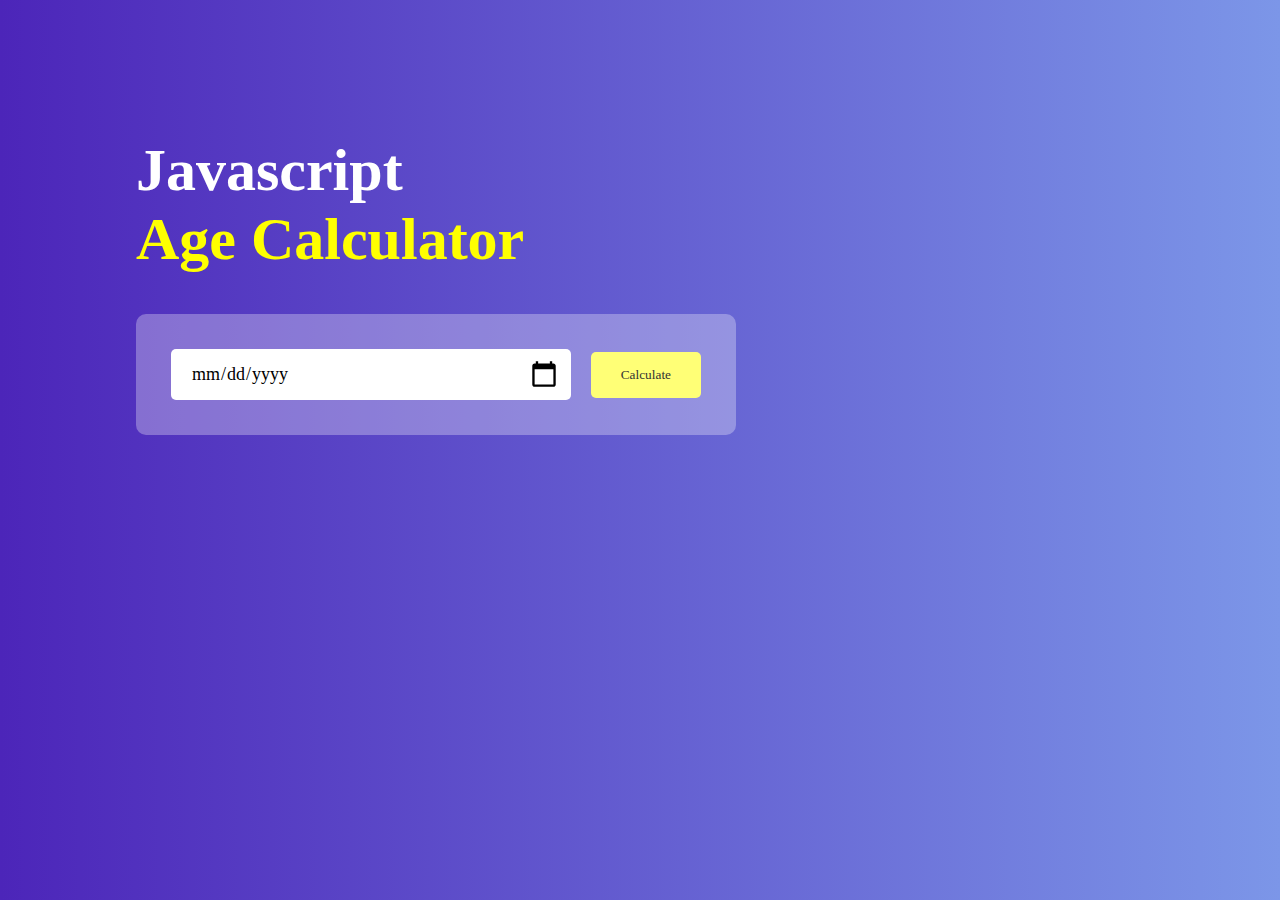
<file: ageCalculatorApp/index.html>
<!DOCTYPE html>
<html lang="en">
<head>
    <meta charset="UTF-8">
    <meta name="viewport" content="width=device-width, initial-scale=1.0">
    <title>Age Calculator App</title>
    <link rel="stylesheet" href="style.css">
</head>
<body>
    <div class="container">
        <div class="calculator">
            <h1 class="heading">javascript <br><span style="color: yellow;">age calculator</span></h1>
        <div class="input-box">
            <input type="date" id="date"></input>
            <button class="btn">Calculate</button>
        </div>
        <p id="result"></p>
        </div>
    </div>
    <script src="script.js"></script>
</body>
</html>
</file>
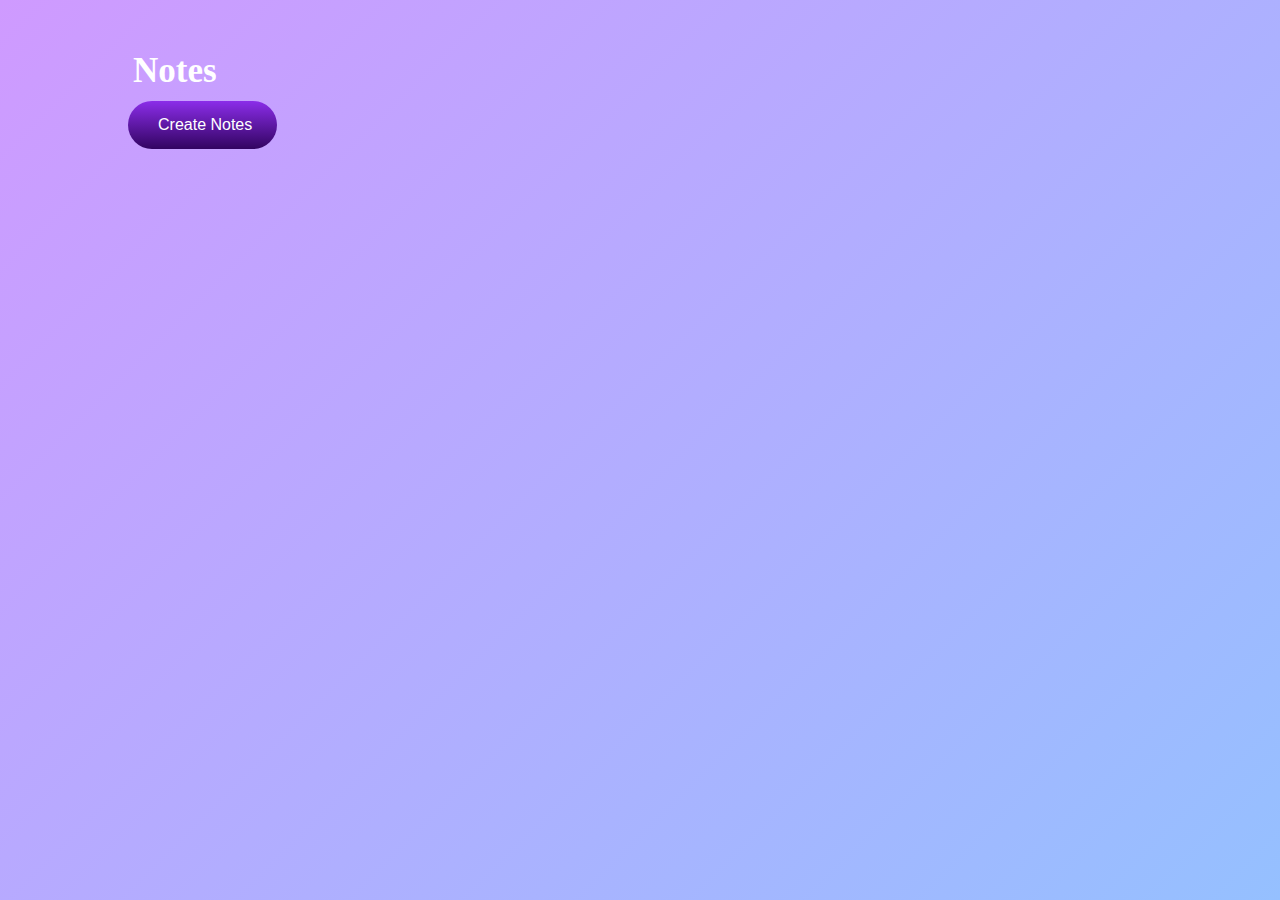
<file: notesApp/index.html>
<!DOCTYPE html>
<html lang="en">
<head>
    <meta charset="UTF-8">
    <meta name="viewport" content="width=device-width, initial-scale=1.0">
    <title>Notes App</title>
    <link rel="stylesheet" href="style.css">
    <link rel="stylesheet" href="https://cdnjs.cloudflare.com/ajax/libs/font-awesome/6.5.1/css/all.min.css" integrity="sha512-DTOQO9RWCH3ppGqcWaEA1BIZOC6xxalwEsw9c2QQeAIftl+Vegovlnee1c9QX4TctnWMn13TZye+giMm8e2LwA==" crossorigin="anonymous" referrerpolicy="no-referrer" />
    <script async defer src="script.js"></script>
</head>
<body>
    <div class="container">
        <h1 id="notes"><i class="fa-solid fa-clipboard"></i>Notes</h1>
        <button id="btn"><i class="fa-solid fa-pen-to-square"></i>Create Notes</button>
        <div class="notes-container">
            <!-- <p contenteditable="true" class="input-box"><i class="fa-solid fa-trash"></i></p> -->
        </div>
    </div>
</body>
</html>
</file>
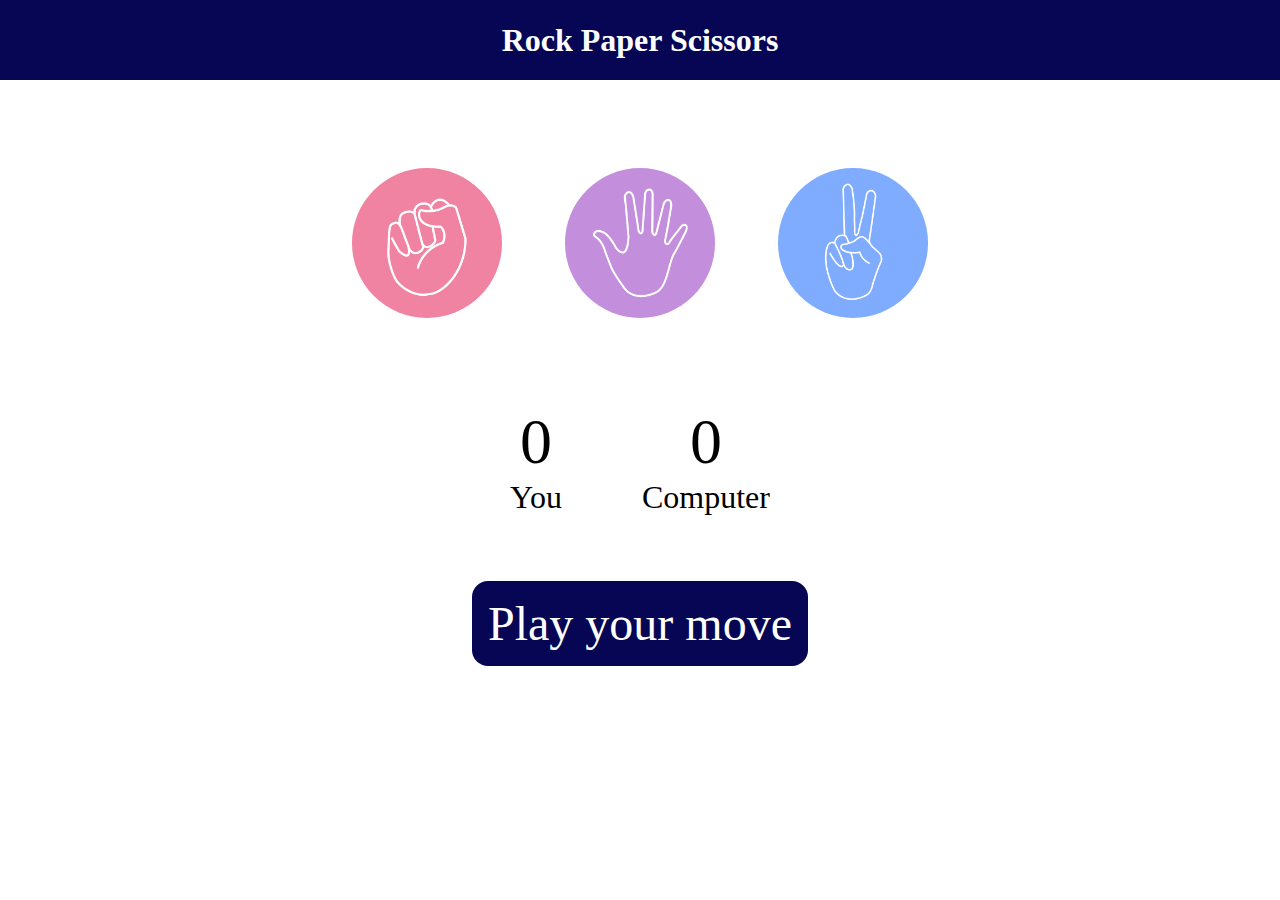
<file: stone_paper_scissors/index.html>
<!DOCTYPE html>
<html lang="en">

<head>
    <meta charset="UTF-8">
    <meta name="viewport" content="width=device-width, initial-scale=1.0">
    <title>Rock Paper Scissors Game</title>
    <link rel="stylesheet" href="style.css">
</head>

<body>
    <h1 class="heading">Rock Paper Scissors</h1>
    <div class="choices">
        <div class="choice" id="rock">
            <img src="rock.png">
        </div>
        <div class="choice" id="paper">
            <img src="paper.png">
        </div>
        <div class="choice" id="scissors">
            <img src="scissors.png">
        </div>
    </div>

    <div class="score-board">
        <div class="score">
            <p id="user">0</p>
            <p>You</p>
        </div>
        <div class="score">
            <p id="Computer">0</p>
            <p>Computer</p>
        </div>
    </div>

    <div class="msg-container">
        <p id="msg">Play your move</p>
    </div>
    <script src="script.js"></script>
</body>

</html>
</file>
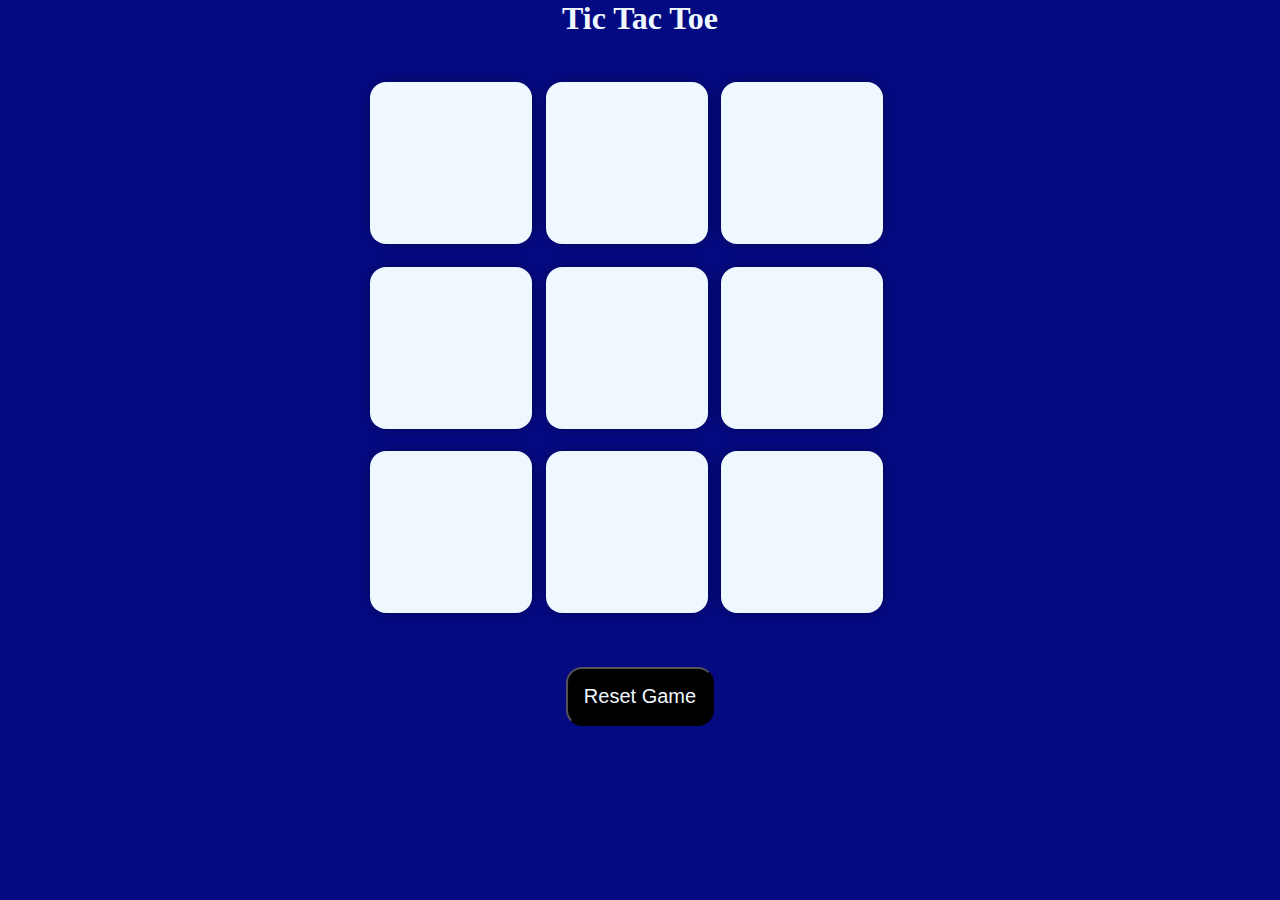
<file: tic_tac_toe/index.html>
<!DOCTYPE html>
<html lang="en">

<head>
    <meta charset="UTF-8">
    <meta name="viewport" content="width=device-width, initial-scale=1.0">
    <title>Tic Tac Toe Game</title>
    <link rel="stylesheet" href="style.css">
</head>

<body>
    <div class="msg hide">
        <p id="winner">Congratualations! You Won the Game.</p>
        <button class="newgame">New Game</button>
    </div>
    <main>
        <h1>Tic Tac Toe</h1>
        <div class="container">
            <div class="game">
                <button class="box"></button>
                <button class="box"></button>
                <button class="box"></button>
                <button class="box"></button>
                <button class="box"></button>
                <button class="box"></button>
                <button class="box"></button>
                <button class="box"></button>
                <button class="box"></button>
            </div>
        </div>
        <button class="reset-btn">Reset Game</button>

    </main>
    <script src="sript.js"></script>
</body>

</html>
</file>
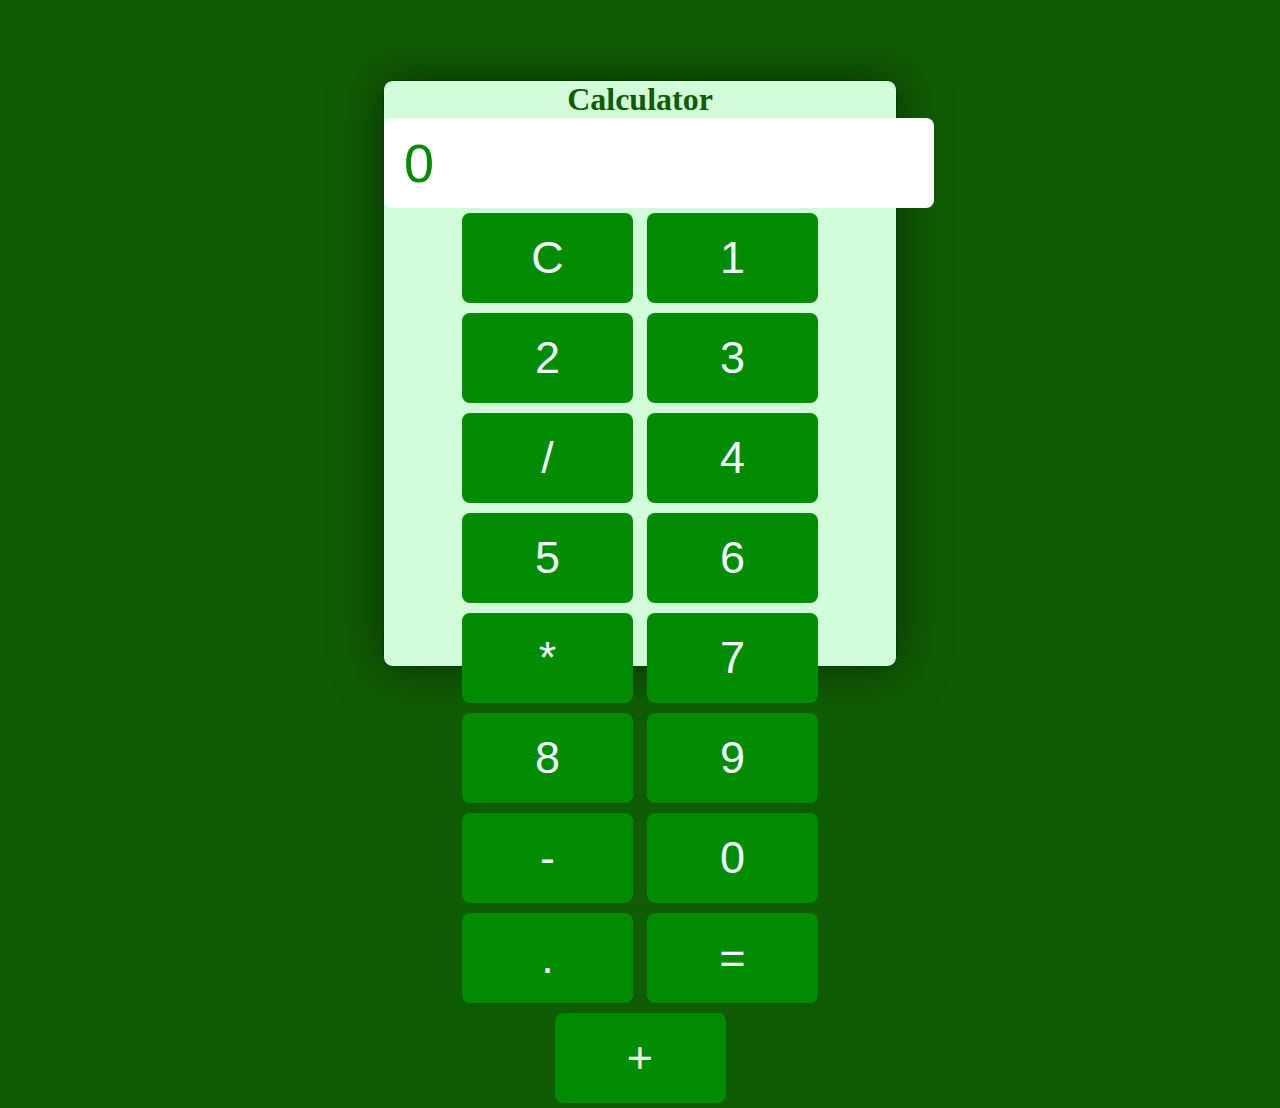
<file: calculators/calculator/index.html>
<!DOCTYPE html>
<html lang="en">
<head>
    <meta charset="UTF-8">
    <meta name="viewport" content="width=device-width, initial-scale=1.0">
    <title>Calculator</title>
    <link rel="stylesheet" href="style.css">
</head>
<body>
    <div class="main-container">
        <h1>Calculator</h1>
        <div class="calci">
            <div class="div1">
                <input class="inpt" type="number " placeholder="0">
                <button class="btn1">C</button>
                <button class="btn1">1</button>
                <button class="btn1">2</button>
                <button class="btn1">3</button>
                <button class="btn1">/</button>
                <button class="btn1">4</button>
                <button class="btn1">5</button>
                <button class="btn1">6</button>
                <button class="btn1">*</button>
                <button class="btn1">7</button>
                <button class="btn1">8</button>
                <button class="btn1">9</button>
                <button class="btn1">-</button>
                <button class="btn1">0</button>
                <button class="btn1">.</button>
                <button class="btn1">=</button>
                <button class="btn1">+</button>
            </div>

        </div>

    </div>
    <script src="sript.js"></script>
</body>
</html>
</file>
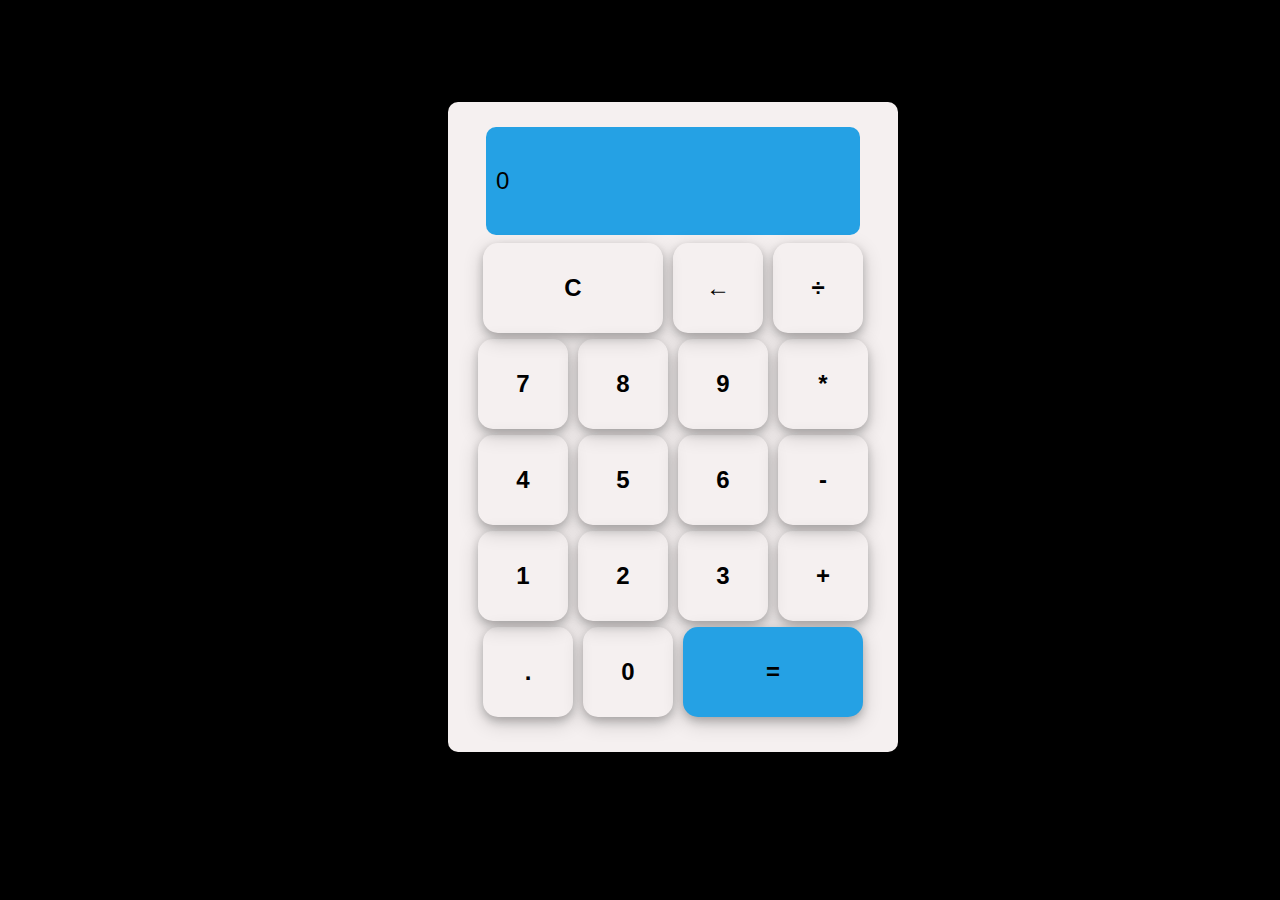
<file: calculators/Calculator1/index.html>
<!DOCTYPE html>
<html lang="en">

<head>
    <meta charset="UTF-8">
    <meta name="viewport" content="width=device-width, initial-scale=1.0">
    <title>Calci</title>
    <link rel="stylesheet" href="style.css">
</head>

<body>
    <div class="calci">
        <input class="inpt result" type="number" placeholder="0">
        <button class="btn bt">C</button>
        <button class="delete-btn btn">←</button>
        <button class="divid-btn btn">÷</button>
        <button class="btn number">7</button>
        <button class="btn number">8</button>
        <button class="btn number">9</button>
        <button class="multi-btn btn">*</button>
        <button class="btn number">4</button>
        <button class="btn number">5</button>
        <button class="btn number">6</button>
        <button class="subs-btn btn">-</button>
        <button class="btn number">1</button>
        <button class="btn number">2</button>
        <button class="btn number">3</button>
        <button class="add-btn btn">+</button>
        <button class="decimal-btn btn">.</button>
        <button class="btn number">0</button>
        <button class=" equal-btn btn bt" style=" background-color: rgb(37, 161, 228)">=</button>

    </div>


    <script src="script.js"></script>
</body>

</html>
</file>
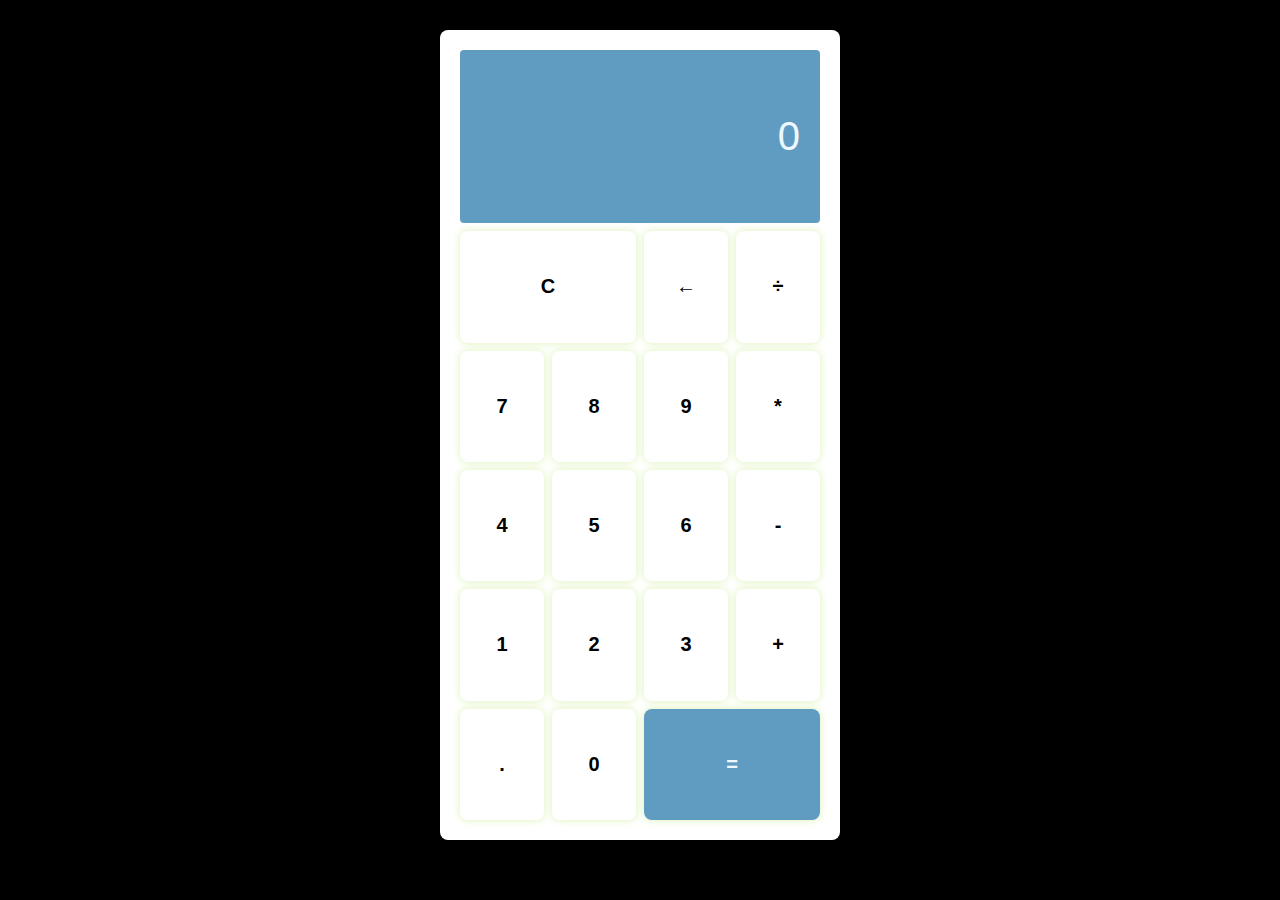
<file: calculators/calculator1_duplicate/index.html>
<!DOCTYPE html>
<html lang="en">
<head>
    <meta charset="UTF-8">
    <meta name="viewport" content="width=device-width, initial-scale=1.0">
    <title>Calculator</title>
    <link rel="stylesheet" href="style.css">
</head>
<body>
    <div class="calculator">
        <div class="output">
            <div id="result">0</div>
        </div>
        <button id="clear-button" class="span-two">C</button>
        <button id="delete-button">&larr;</button>
        <button id="divide-button">÷</button>
        <button class="number">7</button>
        <button class="number">8</button>
        <button class="number">9</button>
        <button id="multi-button">*</button>
        <button class="number">4</button>
        <button class="number">5</button>
        <button class="number">6</button>
        <button id="subs-button">-</button>
        <button class="number">1</button>
        <button class="number">2</button>
        <button class="number">3</button>
        <button id="add-button">+</button>
        <button id="decimal-button">.</button>
        <button class="number">0</button>
        <button id="equal-btn" class="span-two">=</button>


     </div>
    <script src="script.js"></script>
</body>
</html>
</file>
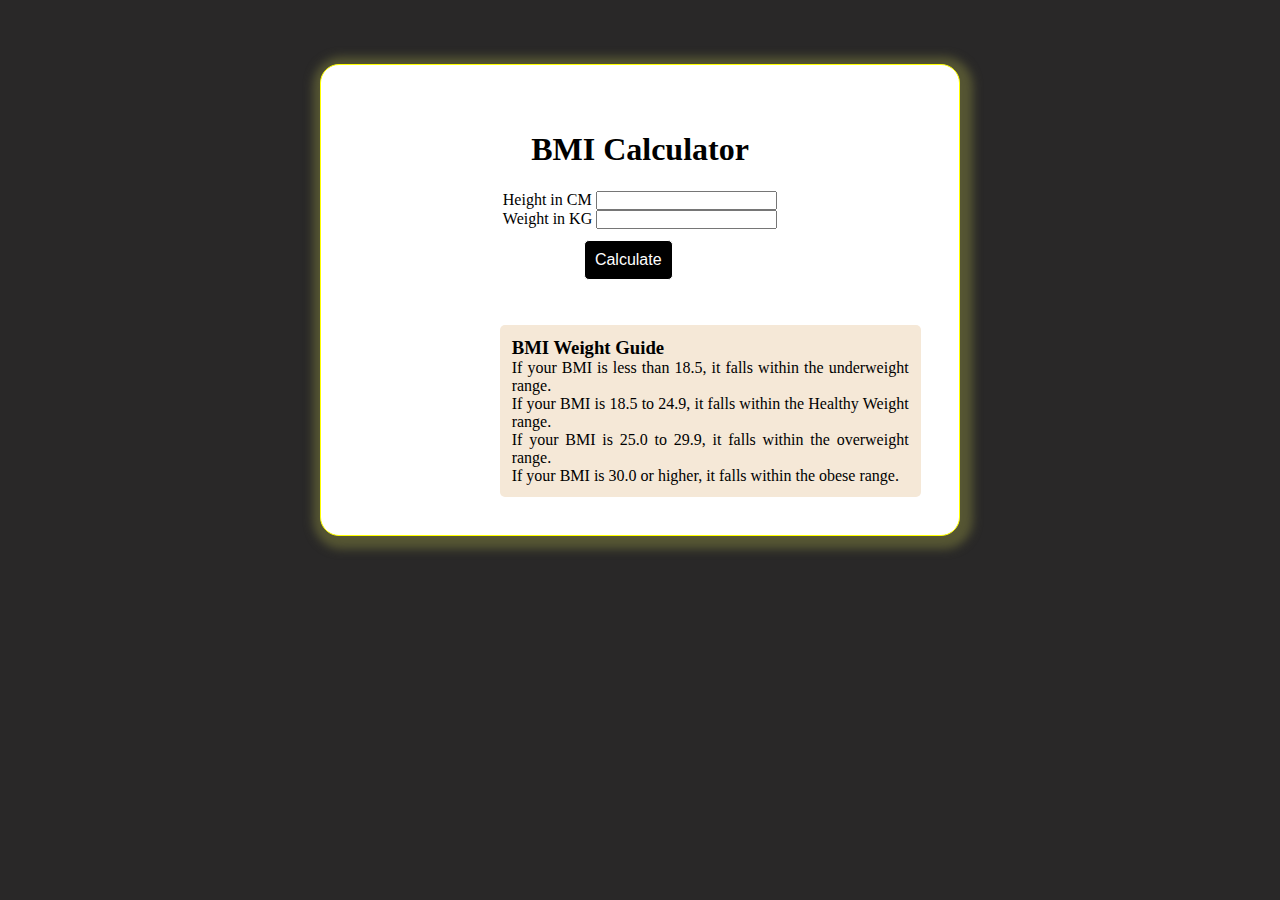
<file: domsRelatedProj/BMICalculator/index.html>
<!DOCTYPE html>
<html lang="en">
<head>
    <meta charset="UTF-8">
    <meta name="viewport" content="width=device-width, initial-scale=1.0">
    <title>BMI Calculator</title>
    <link rel="stylesheet" href="style.css">
</head>
<body>
    <div class="main">
    <h1 class="heading">BMI Calculator</h1>
    <div class="container">
        <div class="inpt">
           <p> <label>Height in CM</label>
            <input type="text" id="height"></p>
            <p><label>Weight in KG</label>
                <input type="text" id="weight"></p>
        </div>       
    </div>
    <button id="btn">Calculate</button>
    <div id="result"></div>
    <div class="para">
        <h3>BMI Weight Guide</h3>
        <p>If your BMI is less than 18.5, it falls within the underweight range.</p>
        <p>If your BMI is 18.5 to 24.9, it falls within the Healthy Weight range. </p>
        <p>If your BMI is 25.0 to 29.9, it falls within the overweight range.</p>
        <p>If your BMI is 30.0 or higher, it falls within the obese range.</p>
    </div>
</div>
    <script src="script.js"></script>
</body>
</html>
</file>
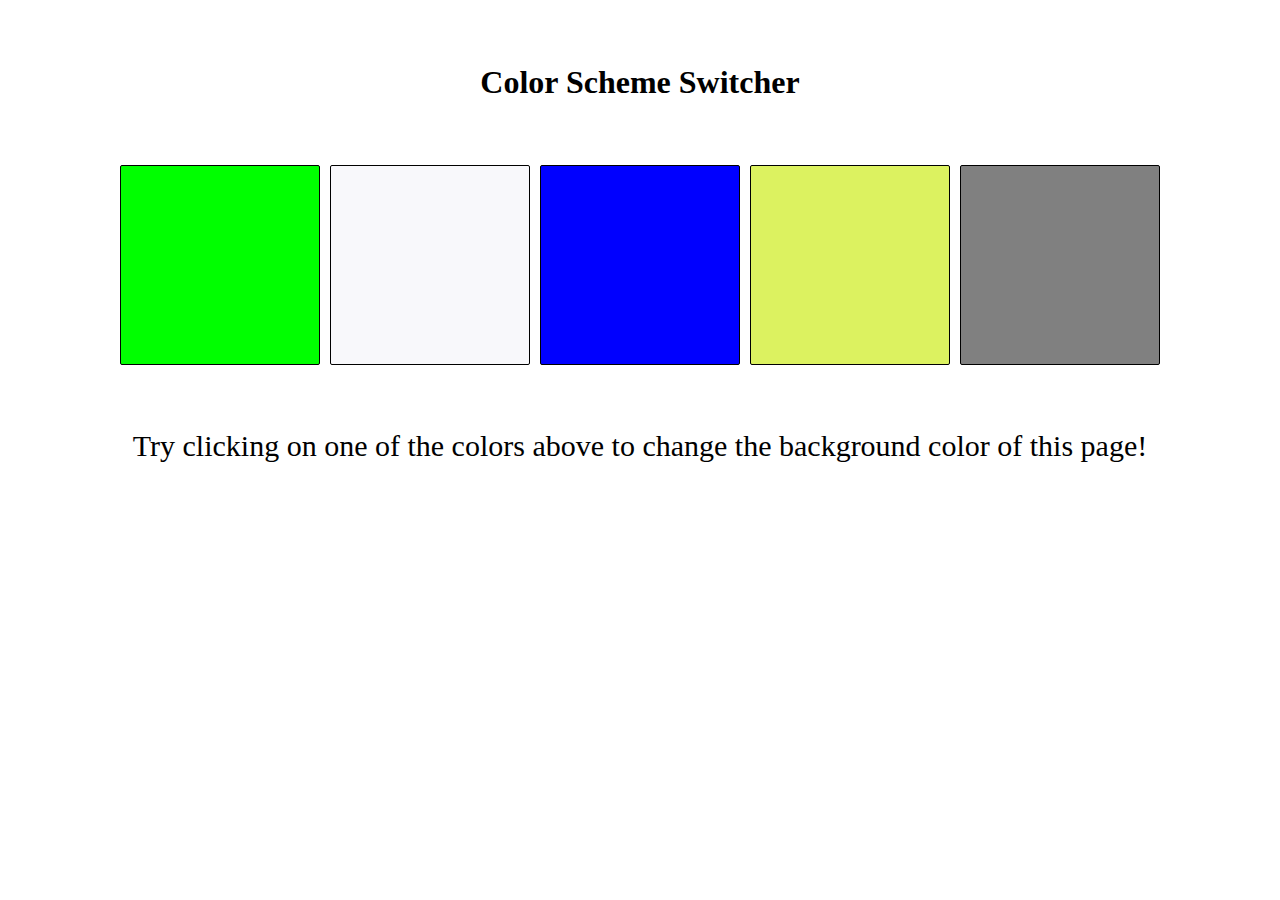
<file: domsRelatedProj/color-changer/index.html>
<!DOCTYPE html>
<html lang="en">

<head>
    <meta charset="UTF-8">
    <meta name="viewport" content="width=device-width, initial-scale=1.0">
    <title>Color Changer</title>
    <link rel="stylesheet" href="style.css">
</head>

<body>
    <h1>Color Scheme Switcher</h1>
    <div class="container">
        <div id="green" class="color"></div>
        <div id="white" class="color"></div>
        <div id="blue" class="color"></div>
        <div id="yellow" class="color"></div>
        <div id="grey" class="color"></div>
    </div>
    <p class="para">Try clicking on one of the colors above to change the background color of this page!</p>
    <script src="script.js"></script>
</body>

</html>
</file>
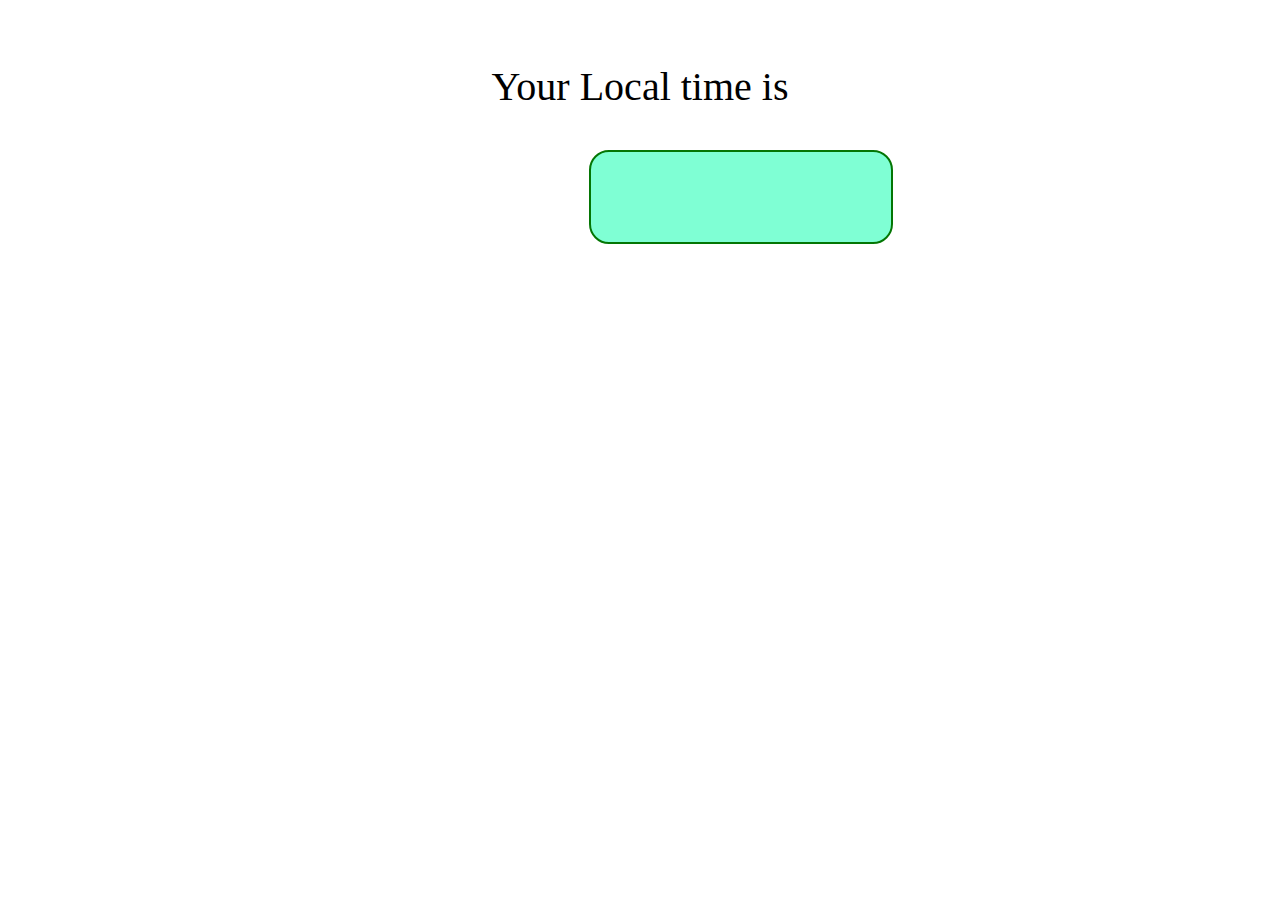
<file: domsRelatedProj/DigitalClock/index.html>
<!DOCTYPE html>
<html lang="en">
<head>
    <meta charset="UTF-8">
    <meta name="viewport" content="width=device-width, initial-scale=1.0">
    <title>Digital Clock</title>
    <style>
        .container{
            text-align: center;
            margin-top: 5%;
            font-size: 40px;
        }
        #clock{
            height: 50px;
            width: 200px;
            border: 2px rgb(4, 118, 4) solid;
            border-radius: 20px;
            padding: 20px 50px;
            background-color: aquamarine;
            margin-left: 46%;
        }
    </style>
</head>
<body>
    <div class="container">
        <p>Your Local time is</p>
        <div id="clock" ></div>
    </div>
    <script src="script.js"></script>
</body>
</html>
</file>
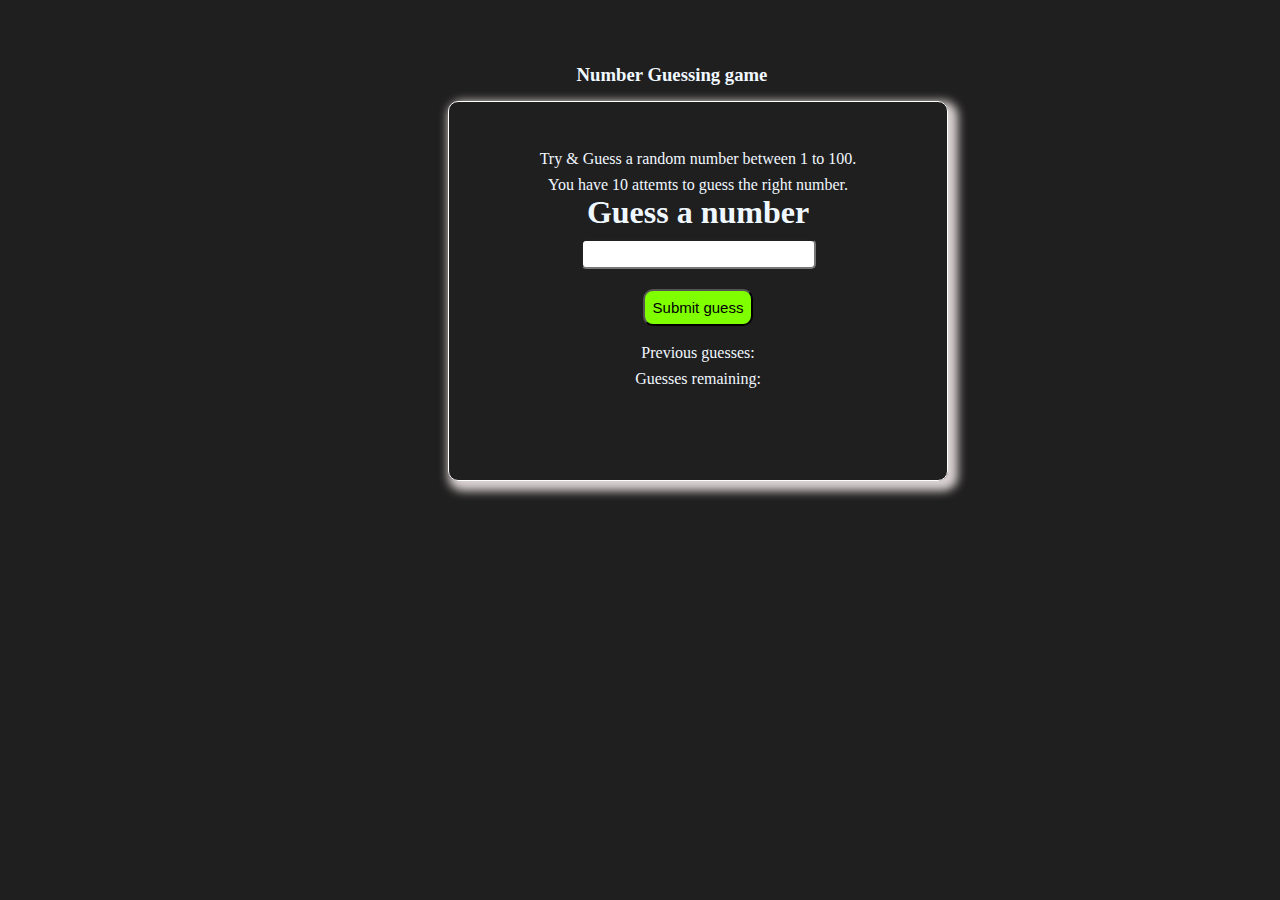
<file: domsRelatedProj/guessTheNumber/index.html>
<!DOCTYPE html>
<html lang="en">
<head>
    <meta charset="UTF-8">
    <meta name="viewport" content="width=device-width, initial-scale=1.0">
    <title>Guess The Number</title>
    <link rel="stylesheet" href="style.css">
</head>
<body>
    <h3>Number Guessing game</h3>
    <div class="container">
        <p>Try & Guess a random number between 1 to 100.</p>
        <p>You have 10 attemts to guess the right number.</p>
        <h1>Guess a number</h1>
        <p><label><input type="text" id="guess"></label></p>
        <button id="btn"> Submit guess</button>

        <div class="resultparas">
        <p>Previous guesses:<span class="guesses"></span> </p>
        <p>Guesses remaining: <span class="lastResult"></span> </p>
        <p class="lowOrHi"></p> 
    </div>
    </div>

    <script src="script.js"></script>
</body>
</html>
</file>
<file: ageCalculatorApp/style.css>
*{
    padding: 0px;
    margin: 0px;
    box-sizing: border-box;
    font-family: Georgia, 'Times New Roman', Times, serif;
}
body{
   background-image: linear-gradient(90deg, #4c25b9, #7c96e8);
}
.container{
    width: 100%;
    min-height: 100vh;
    padding: 10px;
    
}
.calculator{
    width: 100%;
    max-width: 600px;
    margin-left: 10%;
    margin-top: 10%;
}
.heading{
    color: white;
    text-transform: capitalize;
    margin-bottom: 20px;
    font-size: 60px;
}
.input-box{
    background-color: rgba(255,255,255,0.3);
    padding: 35px;
    margin: 40px 0;
    display: flex;
    align-items: center;
    border-radius: 10px;
}
.btn{
    background-color: #ffff76;
    border: 0;
    outline: 0;
    padding: 15px 30px;
    border-radius: 5px;
    font-weight: 500;
    color: #333;
    cursor: pointer;
    

}
.input-box input{
    flex: 1;
    margin-right: 20px  ;
    padding: 14px 20px;
    border: 0;
    outline: 0;
    font-size: 18px;
    border-radius: 5px;
    position: relative;
}

.input-box input::-webkit-calendar-picker-indicator{
    top: 0;
    bottom: 0;
    right: 0;
    left: 0;
    width: auto;
    height: auto;
    position: absolute;
    background-position: calc(100% - 10px);
    background-size: 30px;
    cursor: pointer;
}
#result{
    font-size: 22px;
    color: aliceblue;
}
#result span{
    color: #ffff76;
    font-weight: 800;
}
</file>
<file: notesApp/style.css>
*{
    padding: 0;
    margin: 0;
    box-sizing: border-box;
}
.container{
    width: 100%;
    min-height: 100vh;
    background-image: linear-gradient(135deg, #cf9aff, #95c0ff);
    padding-top: 4%;
    padding-left: 10%;
    color: #fff;
}
.container h1{
    display: flex;
    align-items: center;
    font-size: 35px;
    font-weight: 600;
}
#btn{
    background-image: linear-gradient(180deg, #8b2de9, #320461 );
    background-color: #8b2de9;
    color: #fff;
    border: 0;
    outline: 0;
    border-radius: 40px;
    margin-top: 10px;
    padding: 15px 25px;
    font-size: 16px;
    cursor: pointer;
}
#btn i{
    margin-right: 5px;
    width: 25px;
}
#notes i{
    color: #500d93;
    margin-right: 5px;
    font-size: 40px;
}
.input-box{
    position: relative;
    width: 100%;
    max-width: 500px;
    min-height: 150px;
    background-color: #fff;
    color: #333;
    padding: 20px;
    margin: 20px 0;
    outline: none;
    border-radius: 5px;
}
.input-box i{
    position: absolute;
    bottom: 15px;
    right: 15px;
    cursor: pointer;
}
</file>
<file: stone_paper_scissors/style.css>
*{
    padding: 0;
    margin: 0;
    box-sizing: border-box;
    text-align: center;
}

.heading{
    background-color: rgb(6, 6, 84);
    color: #fff;
    line-height: 5rem;
    height: 5rem;

}

.choice{
    height: 165px;
    width: 165px;
    border-radius: 50%;
    display: flex;
    justify-content: center;
    align-items: center;
}
.choice:hover{
    background-color: rgb(6, 6, 84);
    cursor: pointer;
}
img{
    height: 150px;
    width: 150px;
    object-fit: cover;
    border-radius: 50%;
}
.choices{
    display: flex;
    justify-content: center;
    align-items: center;
    gap: 3rem;
    margin-top: 5rem;
}

.score-board{
    display: flex;
    justify-content: center;
    align-items: center;
    gap: 5rem;
    font-size: 2rem;
    margin-top: 5rem;
}

#user, #Computer{
    font-size: 4rem;
}

.msg-container{
    margin-top: 5rem;
}
#msg{
background-color: rgb(6, 6, 84);
color: #fff;
display: inline;
border-radius: 1rem;
font-size: 3rem;
padding: 1rem;
}
</file>
<file: tic_tac_toe/style.css>
*{
    margin: 0px;
    padding: 0px;
}
body{
    background-color: rgb(4, 10, 130);
    color: aliceblue;
    text-align: center;
}
.container{
    height: 70vh;
    display: flex;
    flex-wrap: wrap;
    justify-content: center;
    align-items: center;
}
.game{
    height: 60vmin;
    width: 60vmin;
    display: flex;
    flex-wrap: wrap;
    gap: 1.5vmin;

}

.box{
    height: 18vmin;
    width: 18vmin;
    border-radius: 1rem;
    border: none;
    box-shadow: 0 0 1rem rgba(0,0,0,0.3);
    font-size: 8vmin;
    color: #b0413b;
    background-color: aliceblue;
}

.reset-btn{
    padding: 1rem;
    font-size: 1.25rem;
    background-color: black;
    color: aliceblue;
    border-radius: 1rem;
}
.newgame{
    padding: 1rem;
    font-size: 1.25rem;
    background-color: black;
    color: aliceblue;
    border-radius: 1rem;
}
.msg{
   height: 100vmin;
   display: flex;
   justify-content: center;
   align-items: center;
   flex-direction: column;
   gap: 4rem;
}
#winner{
    font-size: 10vmin;
    color: aliceblue;
}
.hide{
    display: none;

}
</file>
<file: calculators/calculator/style.css>
*{
    padding: 0px;
    margin: 0px;
}
body{
    background-color: rgb(16, 92, 4);
    text-align: center;
    display: flex;
    justify-content: center;
    align-items: center;
    align-content: center;
    margin-top: 80px;
}
h1{
    color: rgb(16, 92, 4);
}
.inpt{
    height: 10vh;
    width: 60vh;
    border-radius: .5rem;
    border: none;
    font-size:6vmin;
    color: #008b00;
    padding-left:10px ;
    cursor: pointer;
}
.btn1{
    height: 10vh;
    width: 19vh;
    border-radius: .5rem;
    border: none;
    font-size: 5vmin;
    background-color: #008b00;
    color: aliceblue;
    margin: 5px;
    cursor: pointer;
    
}

.main-container{
    border: 1px solid rgb(2, 62, 6);
    border-radius: .6rem;
    background-color: rgb(210, 252, 217);
    height: 65vh;
    width: 40%;
    box-shadow: 0 0 3rem rgba(2, 2, 2, 0.5);
    
}
input::placeholder{
    color: #008b00;
    padding-left: 10px;

    
}
</file>
<file: calculators/Calculator1/style.css>
*{
    padding: 0px;
    margin: 0px;
}
body{
    background-color: black;  
    margin-top: 8%;
}
.calci{
    background-color: rgb(245, 240, 240);
    height: 70vh;
    width: 50vh;
    border-radius: 10px; 
    padding-top: 20px;
    text-align: center;
    margin-left: 35%;
}

.inpt{
    height: 12vh;
    width: 41vh;
    border-radius: 10px;
    background-color: rgb(37, 161, 228);
    margin: 5px;
    border: none;
    font-size: 1.5rem;
    padding-left: 5px;
}
input::placeholder{
    font-size: 1.5rem;
    color: black;
    padding-left: 5px;
}
.btn{
    height: 10vh;
    width: 10vh;
    background: transparent;
    border-radius: 15px;
    border: none;
    box-shadow:0 4px 8px 0 rgba(0, 0, 0, 0.2), 0 6px 20px 0 rgba(0, 0, 0, 0.19);
    font-size: 1.5rem;
    font-weight: 600;
    cursor: pointer;
    margin: 3px;    
    transition: all .2s ease;
}
.btn:hover{
            background-color: antiquewhite;
}
.bt{
    width: 20vh;
   
}
</file>
<file: calculators/calculator1_duplicate/style.css>
*{
    padding: 0px;
    margin: 0px;
    box-sizing: border-box;
    font-family: Verdana, Geneva, Tahoma, sans-serif;
}

body{
    background-color: black;
}

.calculator{
    width: 100%;
    min-height: 90vh;
    background-color:white ;
    display: grid;
    grid-template-columns: repeat(4,1fr);
    max-width: 400px;
    margin: 30px auto;
    padding: 20px;
    gap: 8px;
    border-radius: 8px;
}

.calculator .output{
    background-color:#609cc2 ;
    grid-column: 1 / 5;
    color: aliceblue;
    display: flex;
    justify-content: flex-end;
    align-items: center;
    font-size: 40px;
    padding: 20px;
    border-radius: 4px;
    word-break: break-all;
    word-wrap: break-word;
}

.calculator button{
    font-size: 20px;
    font-weight: 600;
    border: none;
    background: none;
    box-shadow: 0px 0px 8px rgb(219, 242, 185);
    border-radius: 8px;
    cursor: pointer;
    transition: all 0.3s ease;
}

.calculator button:hover{
    background-color: #fbfed8;
    
}

.span-two{
    grid-column: span 2;
}

.calculator button:last-child{
    background-color:#609cc2 ;
    color: aliceblue;
}
</file>
<file: domsRelatedProj/BMICalculator/style.css>
*{
    padding: 0;
    margin: 0;
    box-sizing: border-box;
}
body{
    background-color: rgb(41, 40, 40);
}
.main{
    background-color: white;
    width: 50%;
    height: 65%;
    margin-top: 5%;
    margin-left: 25%;
    padding: 3%;
    border-radius: 19px;
    border: 1px solid yellow;
    box-shadow: 3px 3px 10px 10px rgb(86, 86, 51);
}
.heading{
    margin-top: 5%; 
    display: flex;
    align-items: center;
    justify-content: center;
    align-content: center;

}
.container{
    display: flex;
    align-items: center;
    justify-content: center;
    align-content: center;
    margin-top: 4%;
    gap: 5px;
}
.weight{
    margin-top: 5%;
}
button{
    color: white;
    background-color: black;
    padding: 10px;
    border: 1px white solid;
    cursor: pointer;
    margin-left: 40%;
    margin-top: 2%;
    border-radius: 5px;
    font-size: medium;
    
}
.para{
    margin-top: 5%; 
    margin-left: 25%;
    text-align: justify;
    background-color: rgb(245, 232, 215);
    border-radius: 5px;
    padding:12px;
}
#result{
    font-size: medium;
    text-align: center;
    padding-top: 3%;
}
</file>
<file: domsRelatedProj/color-changer/style.css>
*{
    padding: 0;
    margin: 0;
    box-sizing: border-box;
}
h1{
    text-align: center;
    display: flex;
    justify-content: center;
    align-items: center;
    align-content: center;
    margin-top: 5%;
    
}
.container{
    display: flex;
    justify-content: center;
    align-items: center;
    align-content: center;
    gap:10px;
    margin-top: 5%;
}

#grey{
    background-color: grey;
    border-radius: 2px;
    border: 1px solid black;
    height: 200px;
    width: 200px;
}
#blue{
    background-color: blue;
    border-radius: 2px;
    border: 1px solid black;
    height: 200px;
    width: 200px;
}
#green{
    background-color: rgb(0, 255, 0);
    border-radius: 2px;
    border: 1px solid black;
    height: 200px;
    width: 200px;
}
#white{
    background-color: rgb(248, 248, 251);
    border-radius: 2px;
    border: 1px solid black;
    height: 200px;
    width: 200px;
}
#yellow{
    background-color: rgb(220, 242, 96);
    border-radius: 2px;
    border: 1px solid black;
    height: 200px;
    width: 200px;
}
.para{
    text-align: center;
    font-size: 30px;
    margin-top: 5%;
}
</file>
<file: domsRelatedProj/guessTheNumber/style.css>
*{
    padding: 0px;
    margin: 0px;
    box-sizing: border-box;
}

body{
    background-color: rgb(32, 31, 31);
    text-align: center;
}
h3{
    color: aliceblue;
    text-align: center;
    margin-top: 5%;
    margin-bottom: 15px;
    margin-left: 5%;
}
.container{
    background-color: transparent;
    height: 380px;
    width: 500px;
    color: aliceblue;
    margin-left: 35%;
    padding: 40px;
    border-radius: 10px;
    border: 1px white solid;
    box-shadow: 5px 5px 10px 5px rgb(218, 210, 210);
}

#btn{
    margin-top: 20px;
    margin-bottom: 10px;
    background-color: chartreuse;
    padding: 8px;
    border-radius: 10px;
    font-size: 15px;
    cursor: pointer;
}
p{
    padding-top: 8px;
}
input{
    height: 30px;
    border-radius: 5px;
    font-size: 17px;
    padding: 5px;
}
</file>
